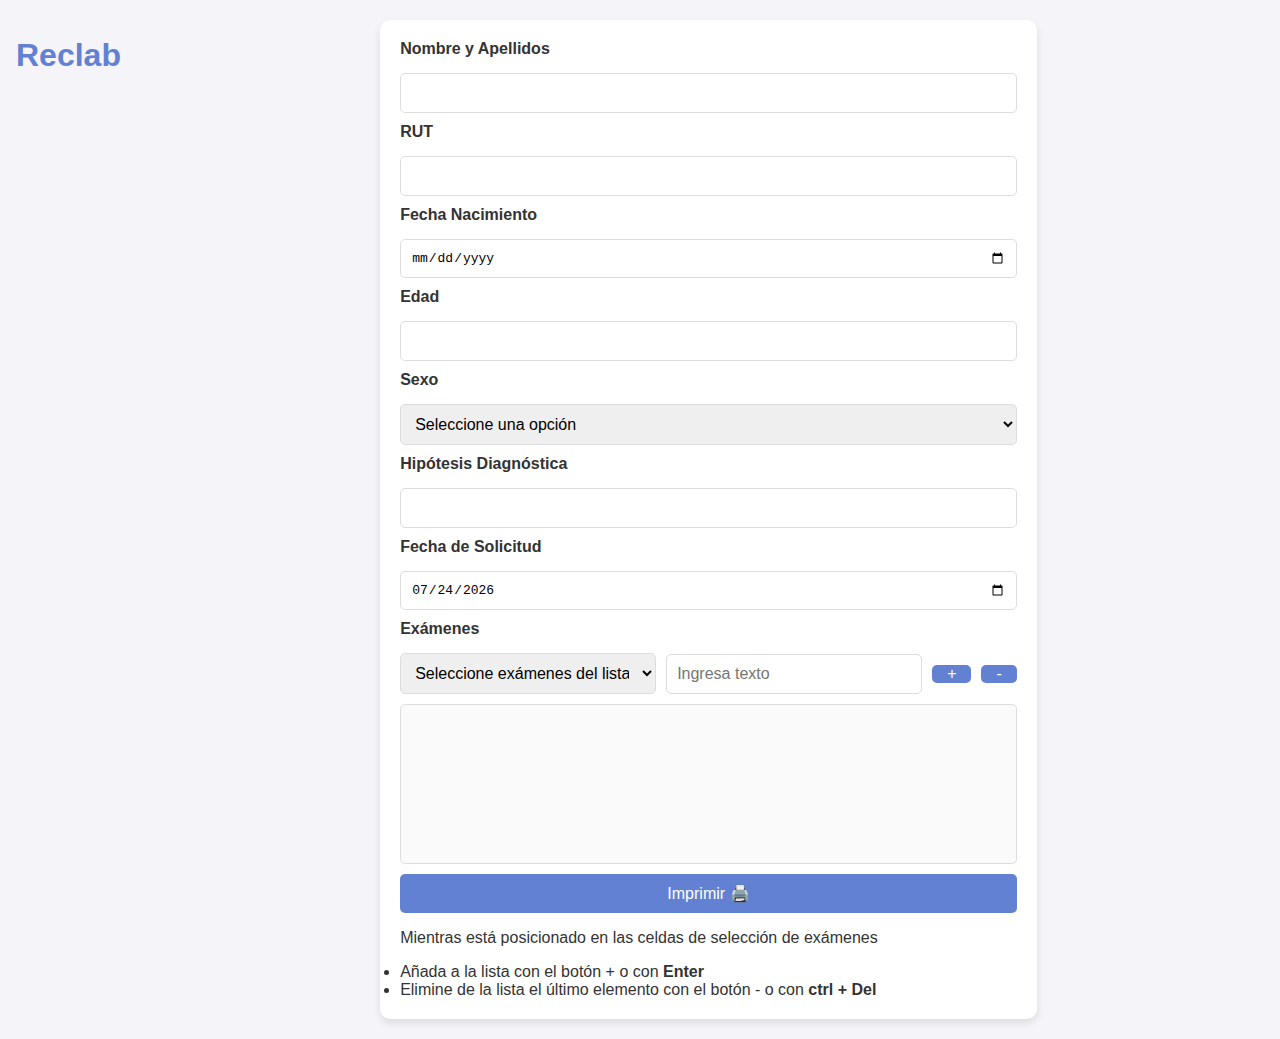
<file: index.html>
<!DOCTYPE html>
<html lang="es">
<head>
    <meta charset="UTF-8">
    <meta name="viewport" content="width=device-width, initial-scale=1.0">
    <link rel="stylesheet" href="styles.css" type="text/css" media="screen">
    <link rel="stylesheet" href="print.css" type="text/css" media="print">

    <title>Reclab</title>
</head>
<body>
    <div class="flex">
        <h1>Reclab</h1>

        <div class="container">
            <form id="reclabForm">
                <label for="nombre">Nombre y Apellidos</label>
                <input type="text" name="nombre" id="nombre" required>

                <label for="rut">RUT</label>
                <input type="text" name="rut" id="rut" required>
                
                <label for="fecha">Fecha Nacimiento</label>
                <input type="date" name="fecha" id="fecha_nacimiento" required>


                <label for="edad">Edad</label>
                <input type="number" name="edad" id="edad" >
                <label for="sexo">Sexo</label>
                <select name="sexo" id="sexo" required style="width: 100%;">
                    <option value="" disabled selected>Seleccione una opción</option>
                    <option value="Masculino">Masculino</option>
                    <option value="Femenino">Femenino</option>
                </select>

                <label for="hipotesis_diagnostica">Hipótesis Diagnóstica</label>
                <input type="text" name="hipotesis_diagnostica" id="hipotesis_diagnostica" required>

                <label for="fecha_solicitud">Fecha de Solicitud</label>
                <input type="date" name="fecha_solicitud" id="fecha_solicitud" required>

                <label for="examen">Exámenes</label>
                <div class="examenes">
                    <div class="examen">
                        <select name="examen" class="examen-select" id="input_examen">
                            <option value="" disabled selected>Seleccione exámenes del listado</option>
                            <option value="Perfil hematológico">Perfil hematológico</option>
                            <option value="Hemograma">Hemograma</option>
                            <option value="Recuento de Plaquetas">Recuento de Plaquetas</option>
                            <option value="Recuento de leucocitos">Recuento de leucocitos</option>
                            <option value="Gases venosos">Gases venosos</option>
                            <option value="Gases arteriales">Gases arteriales</option>
                            <option value="Electrolitos plasmáticos">Electrolitos plasmáticos</option>
                            <option value="Calcio total">Calcio Total</option>
                            <option value="Calcio iónico">Calcio iónico</option>
                            <option value="Fosforo">Fosforo</option>
                            <option value="Magnesio">Magnesio</option>
                            <option value="Creatinina">Creatinina</option>
                            <option value="Nitrógeno uréico">Nitrógeno uréico</option>
                            <option value="LDH">LDH</option>
                            <option value="PROTEINA C REACTIVA">PROTEINA C REACTIVA</option>
                            <option value="TIEMPO DE TROMBOPLASTINA">TIEMPO DE TROMBOPLASTINA</option>
                            <option value="TIEMPO DE PROTROMBINA %">TIEMPO DE PROTROMBINA %</option>
                            <option value="INR">INR</option>
                            <option value="Perfil bioquímico">Perfil bioquímico</option>
                            <option value="Perfil hepático">Perfil hepático</option>
                            <option value="Bilirrubina total">Bilirrubina total</option>
                            <option value="Bilirrubina directa">Bilirrubina directa</option>
                            <option value="Proteínas totales">Proteínas totales</option>
                            <option value="Albumina">Albumina</option>
                            <option value="GGT">GGT</option>
                            <option value="Fosfatasa alcalina">Fosfatasa alcalina</option>
                            <option value="GPT/ALT">GPT/ALT</option>
                            <option value="GOT/AST">GOT/AST</option>
                        </select>
                        <input type="text" name="examen_otro" class="examen-otro" placeholder="Ingresa texto">
                        <button type="button" class="add">+</button>
                        <button type="button" class="remove">-</button>
                    </div>
                </div>

                <select name="listado" id="listado_ex" size="10" style="width: 100%; height: 10em;">
                    <!-- List will populate dynamically -->
                </select>
                
                
                <button onclick="printPDF()" type="button">Imprimir 🖨️</button>
            </form>
            <p>Mientras está posicionado en las celdas de selección de exámenes </p>
                <li> Añada a la lista con el botón + o con <b>Enter</b> </li>
                <li> Elimine de la lista el último elemento con el botón - o con <b>ctrl + Del</b></li>
        </div>
    </div>

    <script src="script.js">

        
    </script>
</body>
</html>
</file>
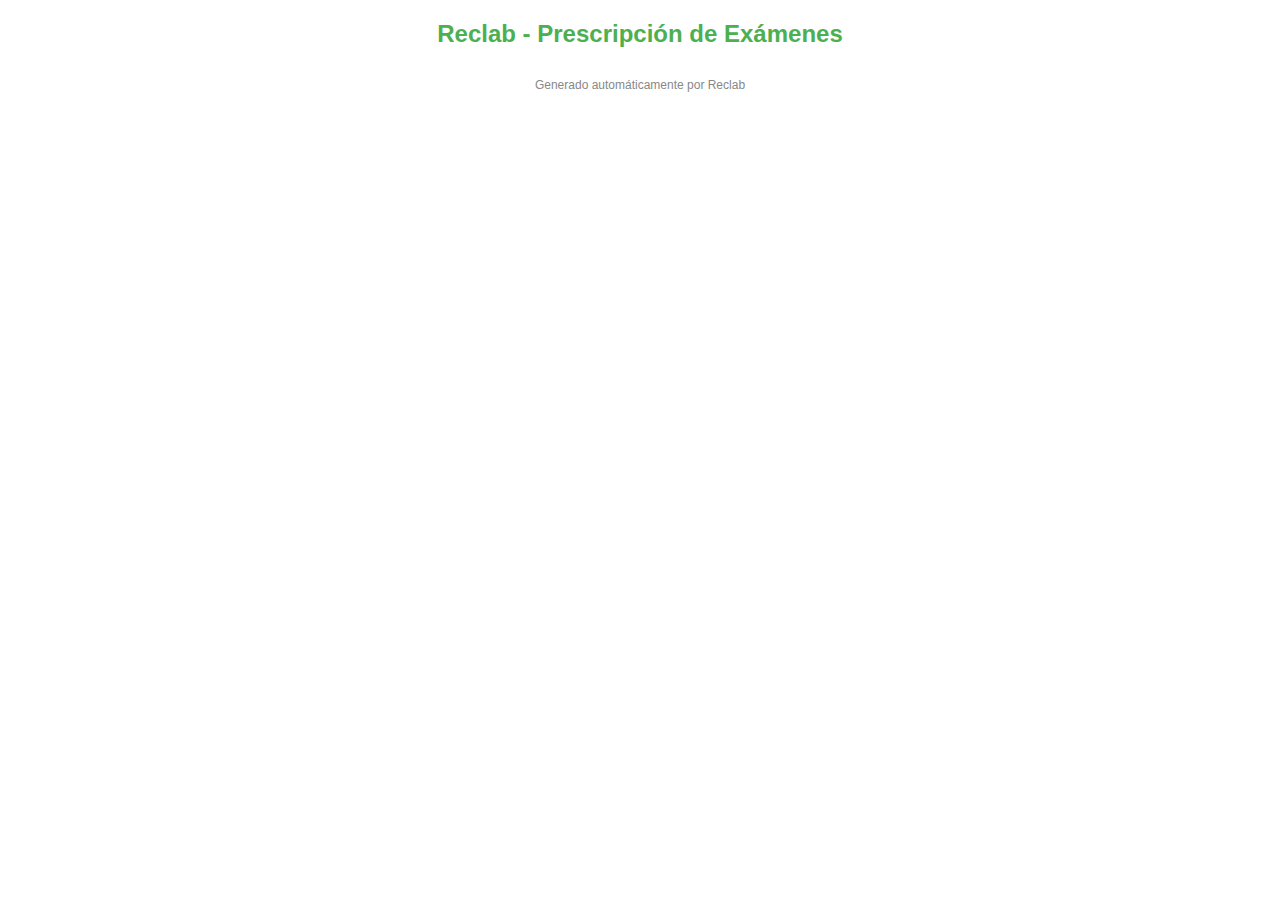
<file: printPDFtemplate.html>
<!DOCTYPE html>
<html lang="en">
<head>
    <meta charset="UTF-8">
    <meta name="viewport" content="width=device-width, initial-scale=1.0">
    <title>Prescripción de Exámenes</title>
    <style>
        body {
            font-family: Arial, sans-serif;
            margin: 20px;
            color: #333;
            background-color: #fff;
        }

        h1 {
            text-align: center;
            color: #4CAF50;
            font-size: 24px;
            margin-bottom: 20px;
        }

        ul {
            list-style-type: none;
            padding: 0;
            margin: 0;
        }

        li {
            font-size: 18px;
            margin-bottom: 10px;
            padding: 10px;
            border: 1px solid #ddd;
            border-radius: 5px;
            background-color: #f9f9f9;
        }

        .footer {
            margin-top: 30px;
            text-align: center;
            font-size: 12px;
            color: #888;
        }
    </style>
</head>
<body>
    <h1>Reclab - Prescripción de Exámenes</h1>
    <ul id="exam-list">
        <!-- Dynamically added list items will go here -->
    </ul>
    <div class="footer">
        <p>Generado automáticamente por Reclab</p>
    </div>
</body>
</html>
</file>
<file: styles.css>
body {
    font-family: Arial, sans-serif;
    background-color: #f4f4f9;
    margin: 0;
    padding: 0;
    color: #333;
}

.container {
    max-width: 1000px;
    margin: 20px auto;
    padding: 20px;
    background: #ffffff;
    box-shadow: 0 4px 8px rgba(0, 0, 0, 0.1);
    border-radius: 10px;
}
.flex {
    display: flex;
    flex-wrap: wrap;
    justify-content: space-between;
    align-items: top;
}

h1 {
    text-align: left;
    padding: 0.5em;
    color: #6381d2;
    font-size: 2em;
    margin-bottom: 20px;
}

form {
    display: flex;
    flex-direction: column;
    gap: 10px;
}

label {
    font-weight: bold;
    margin-bottom: 5px;
}

input, select, button {
    padding: 10px;
    font-size: 1em;
    border: 1px solid #ddd;
    border-radius: 5px;
    width: 100%;
    box-sizing: border-box;
}

button {
    cursor: pointer;
    background-color: #6381d2;
    color: white;
    border: none;
    transition: background-color 0.3s;
}

button:hover {
    background-color: #abd263;
}

.examen {
    display: flex;
    gap: 10px;
    align-items: center;
}

.examen input[type="text"], .examen select {
    flex: 1;
}

.add, .remove {
    flex: 0 0 auto;
    width: auto;
    padding: 0 15px;
}

#listado_ex {
    border: 1px solid #ddd;
    padding: 5px;
    border-radius: 5px;
    background-color: #fafafa;
}

#listado_ex option {
    padding: 5px;
    font-size: 0.9em;
}
</file>
<file: print.css>
@media print {
    body {
        margin: 0;
        padding: 0;
        font-family: Arial, sans-serif;
        counter-reset: page;
    }


    .page {
        page-break-after: always;
        padding: 40mm 20mm; /* Ajusta los márgenes */
        position: relative;
    }
    h1{
        text-align: center;
    }
    .header {
        position: fixed;
        top: 0;
        left: 0;
        width: 100%;
        text-align: left;
        background: #ffffff00;
        padding: 10px 0;
        font-size: 10pt;
        
        
    }
    .px-data{
        border: 1px solid #9c9c9c;
        padding: 10px;
        margin: 10px;
        box-shadow: 4px 4px 6px #7f7f7f77;
    }
    .footer {
        position: fixed;
        bottom: 0;
        font-size: 8pt;
        color: #939191;
        left: 0;
        width: 100%;
        text-align: center;
        background: #ffffff00;
        padding: 10px 0;
    }
    .footer .pageNumber::after {
        content: counter(page) " de " counter(pages);
    }

    .content {
        margin-top: 30mm; /* Espacio debajo del encabezado */
        margin-bottom: 30mm; /* Espacio encima del pie de página */
    }

    ul {
        list-style: none;
        padding: 0;
        margin: 0;
    }

    li {
        font-size: 10pt;
        margin-bottom: 10px;
        padding: 10px;
        border: 1px solid #ddd;
        border-radius: 5px;
        background-color: #f9f9f9;
    }

    li:nth-child(even) {
        page-break-inside: avoid; /* Evita partir un elemento dentro de una página */
    }
}
</file>
